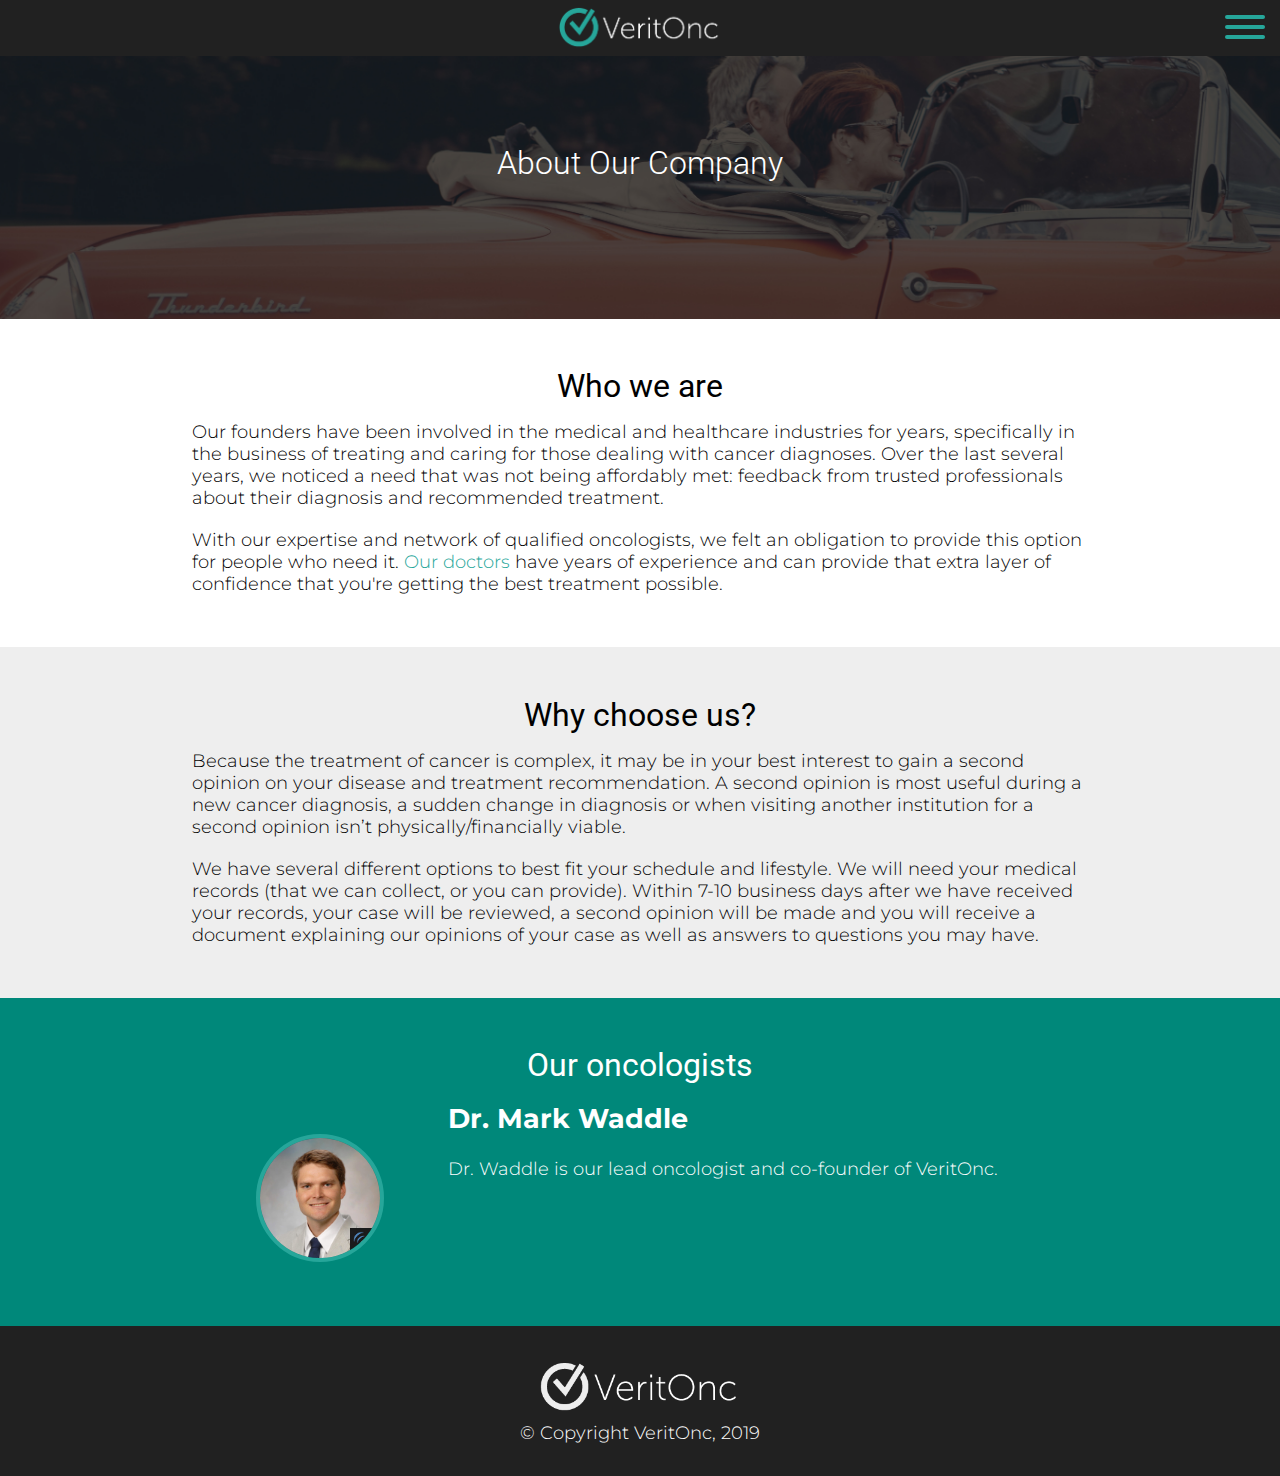
<file: about-us.html>
<!DOCTYPE html>
<head>
    <title>VeritOnc | Home</title>
    <meta name="viewport" content="width=device-width, initial-scale=1">
    <link rel="shortcut icon" href="/favicon.ico" type="image/x-icon">
    <link rel="icon" href="/favicon.ico" type="image/x-icon">
    <link rel="stylesheet" type="text/css" href="content/css/styles.css" />
    <link rel="stylesheet" href="https://use.fontawesome.com/releases/v5.6.3/css/all.css" integrity="sha384-UHRtZLI+pbxtHCWp1t77Bi1L4ZtiqrqD80Kn4Z8NTSRyMA2Fd33n5dQ8lWUE00s/" crossorigin="anonymous">
    <link href="https://fonts.googleapis.com/css?family=Montserrat:300,400,700|Roboto:300,400" rel="stylesheet">
    <script src="https://code.jquery.com/jquery-3.3.1.min.js" integrity="sha256-FgpCb/KJQlLNfOu91ta32o/NMZxltwRo8QtmkMRdAu8=" crossorigin="anonymous"></script>
</head>
<body>
    <div class="section header">
        <a class="logo" href="index.html"><img src="content/img/logo-white.png" /></a>
        <div class="hamburger">
            <div class="hamburger-box">
                <div class="hamburger-inner"></div>
            </div>
        </div>
    </div>
    <div class="dropdown">
        <a class="nav" href="index.html">Home</a>
        <a class="nav" href="how-it-works.html">How It Works</a>
        <a class="nav" href="about-us.html">About Us</a>
        <a class="nav" href="faq.html">Frequently Asked Questions</a>
    </div>
    <div id="about" class="section backimg">
        <div class="container">
            <h1>About Our Company</h1>
        </div>
    </div>
    <div class="section">
        <div class="container">
            <h1>Who we are</h1>
            <p>
                Our founders have been involved in the medical and healthcare industries for years, 
                specifically in the business of treating and caring for those dealing with cancer diagnoses. Over 
                the last several years, we noticed a need that was not being affordably met: feedback from trusted 
                professionals about their diagnosis and recommended treatment.
            </p>
            <p>
                With our expertise and network of qualified oncologists, we felt an obligation to provide 
                this option for people who need it. <a class="prim" href="#doctors">Our doctors</a> have years of experience 
                and can provide that extra layer of confidence that you're getting the best treatment possible.
            </p>
        </div>
    </div>
    <div class="section grey">
        <div class="container">
            <h1>Why choose us?</h1>
            <p>
                Because the treatment of cancer is complex, it may be in your best interest to gain a second opinion on 
                your disease and treatment recommendation.  A second opinion is most useful during a new cancer 
                diagnosis, a sudden change in diagnosis or when visiting another institution for a second opinion 
                isn’t physically/financially viable.  
            </p>
            <p>
                We have several different options to best fit your schedule and lifestyle.  We will need your 
                medical records (that we can collect, or you can provide).  Within 7-10 business days after we have 
                received your records, your case will be reviewed, a second opinion will be made and you will receive 
                a document explaining our opinions of your case as well as answers to questions you may have.                      
            </p>
        </div>
    </div>
    <div id="doctors" class="section primcolor">
        <div class="container">
            <h1>Our oncologists</h1>
            <div class="testimonial">
                <img class="profile" src="content/img/mark-waddle.jpg" />
                <h2>Dr. Mark Waddle</h2>
                <p>
                    Dr. Waddle is our lead oncologist and co-founder of VeritOnc. 
                </p>
            </div>
        </div>
    </div>
    <div class="section footer">
        <div class="container withcolumns">
            <img class="logo" src="content/img/logo-allwhite.png" />
            <div class="column12">
                <div class="row">
                    &copy; Copyright VeritOnc, 2019
                </div>
            </div>
        </div>
    </div>
    <script type="text/javascript">
        $(".hamburger").click(function() {
            $(this).toggleClass("is-active");
            $(".dropdown").toggleClass("is-active");
        });
    </script>
</body>
</file>
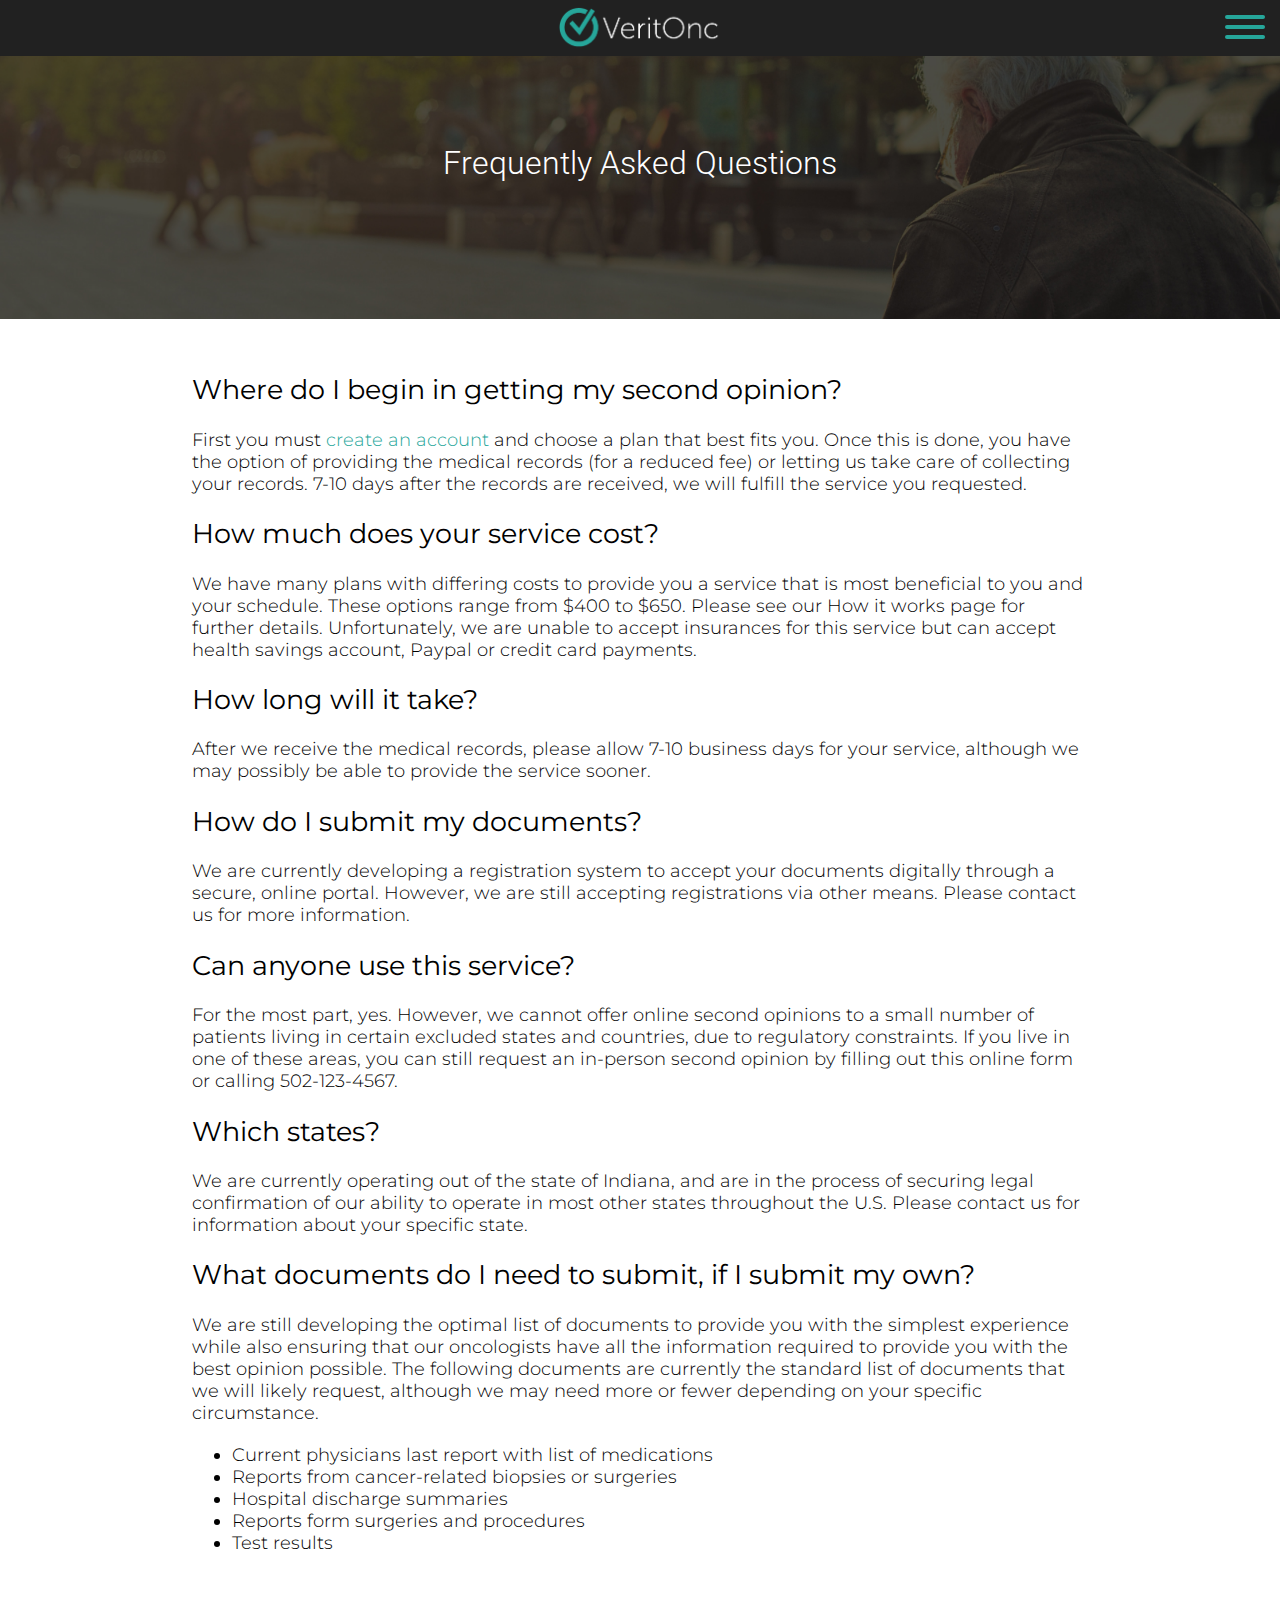
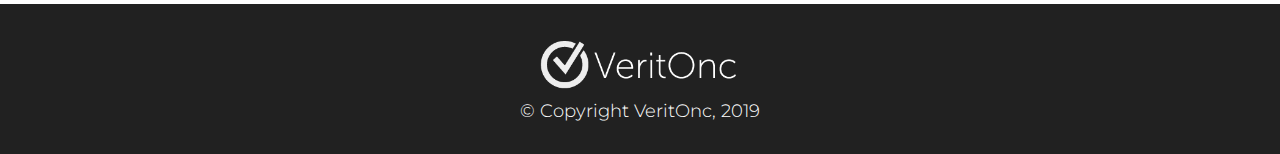
<file: faq.html>
<!DOCTYPE html>
<head>
    <title>VeritOnc | Home</title>
    <meta name="viewport" content="width=device-width, initial-scale=1">
    <link rel="shortcut icon" href="/favicon.ico" type="image/x-icon">
    <link rel="icon" href="/favicon.ico" type="image/x-icon">
    <link rel="stylesheet" type="text/css" href="content/css/styles.css" />
    <link rel="stylesheet" href="https://use.fontawesome.com/releases/v5.6.3/css/all.css" integrity="sha384-UHRtZLI+pbxtHCWp1t77Bi1L4ZtiqrqD80Kn4Z8NTSRyMA2Fd33n5dQ8lWUE00s/" crossorigin="anonymous">
    <link href="https://fonts.googleapis.com/css?family=Montserrat:300,400,700|Roboto:300,400" rel="stylesheet">
    <script src="https://code.jquery.com/jquery-3.3.1.min.js" integrity="sha256-FgpCb/KJQlLNfOu91ta32o/NMZxltwRo8QtmkMRdAu8=" crossorigin="anonymous"></script>
</head>
<body>
    <div class="section header">
        <a class="logo" href="index.html"><img src="content/img/logo-white.png" /></a>
        <div class="hamburger">
            <div class="hamburger-box">
                <div class="hamburger-inner"></div>
            </div>
        </div>
    </div>
    <div class="dropdown">
        <a class="nav" href="index.html">Home</a>
        <a class="nav" href="how-it-works.html">How It Works</a>
        <a class="nav" href="about-us.html">About Us</a>
        <a class="nav" href="faq.html">Frequently Asked Questions</a>
    </div>
    <div id="faq" class="section backimg">
        <div class="container">
            <h1>Frequently Asked Questions</h1>
        </div>
    </div>
    <div class="section faq">
        <div class="container">
            <h2>Where do I begin in getting my second opinion?</h2>
            <p>
                First you must <a class="prim" href="https://secure.veritonc.com">create an account</a> and choose a plan that best 
                fits you.  Once this is done, you have the option of providing the medical records (for a reduced 
                fee) or letting us take care of collecting your records.  7-10 days after the records are received, we 
                will fulfill the service you requested. 
            </p>

            <h2>How much does your service cost?</h2>
            <p>
                We have many plans with differing costs to provide you a service that is most beneficial to you 
                and your schedule.  These options range from $400 to $650.  Please see our How it works page for 
                further details.  Unfortunately, we are unable to accept insurances for this service but can 
                accept health savings account, Paypal or credit card payments.  
            </p>

            <h2>How long will it take?</h2>
            <p>
                After we receive the medical records, please allow 7-10 business days for your service, although 
                we may possibly be able to provide the service sooner.
            </p>

            <h2>How do I submit my documents?</h2>
            <p>
                We are currently developing a registration system to accept your documents digitally through a 
                secure, online portal. However, we are still accepting registrations via other means. Please 
                <a href="index.html#contact">contact us</a> for more information.
            </p>

            <h2>Can anyone use this service?</h2>
            <p>
                For the most part, yes. However, we cannot offer online second opinions to a small number of patients 
                living in certain excluded states and countries, due to regulatory constraints. If you live in one of 
                these areas, you can still request an in-person second opinion by <a href="index.html#contact">filling 
                out this online form</a> or calling 502-123-4567.
            </p>

            <h2>Which states?</h2>
            <p>
                We are currently operating out of the state of Indiana, and are in the process of securing legal 
                confirmation of our ability to operate in most other states throughout the U.S. Please 
                <a href="index.html#contact">contact us</a> for information about your specific state.
            </p>

            <h2>What documents do I need to submit, if I submit my own?</h2>
            <p>
                We are still developing the optimal list of documents to provide you with the simplest experience 
                while also ensuring that our oncologists have all the information required to provide you with the 
                best opinion possible. The following documents are currently the standard list of documents that 
                we will likely request, although we may need more or fewer depending on your specific circumstance.
                <br />
            </p>
            <ul>
                <li>Current physicians last report with list of medications</li>
                <li>Reports from cancer-related biopsies or surgeries</li>
                <li>Hospital discharge summaries</li>
                <li>Reports form surgeries and procedures</li>
                <li>Test results</li>
            </ul>
        </div>
    </div>
    <div class="section footer">
        <div class="container withcolumns">
            <img class="logo" src="content/img/logo-allwhite.png" />
            <div class="column12">
                <div class="row">
                    &copy; Copyright VeritOnc, 2019
                </div>
            </div>
        </div>
    </div>
    <script type="text/javascript">
        $(".hamburger").click(function() {
            $(this).toggleClass("is-active");
            $(".dropdown").toggleClass("is-active");
        });
    </script>
</body>
</file>
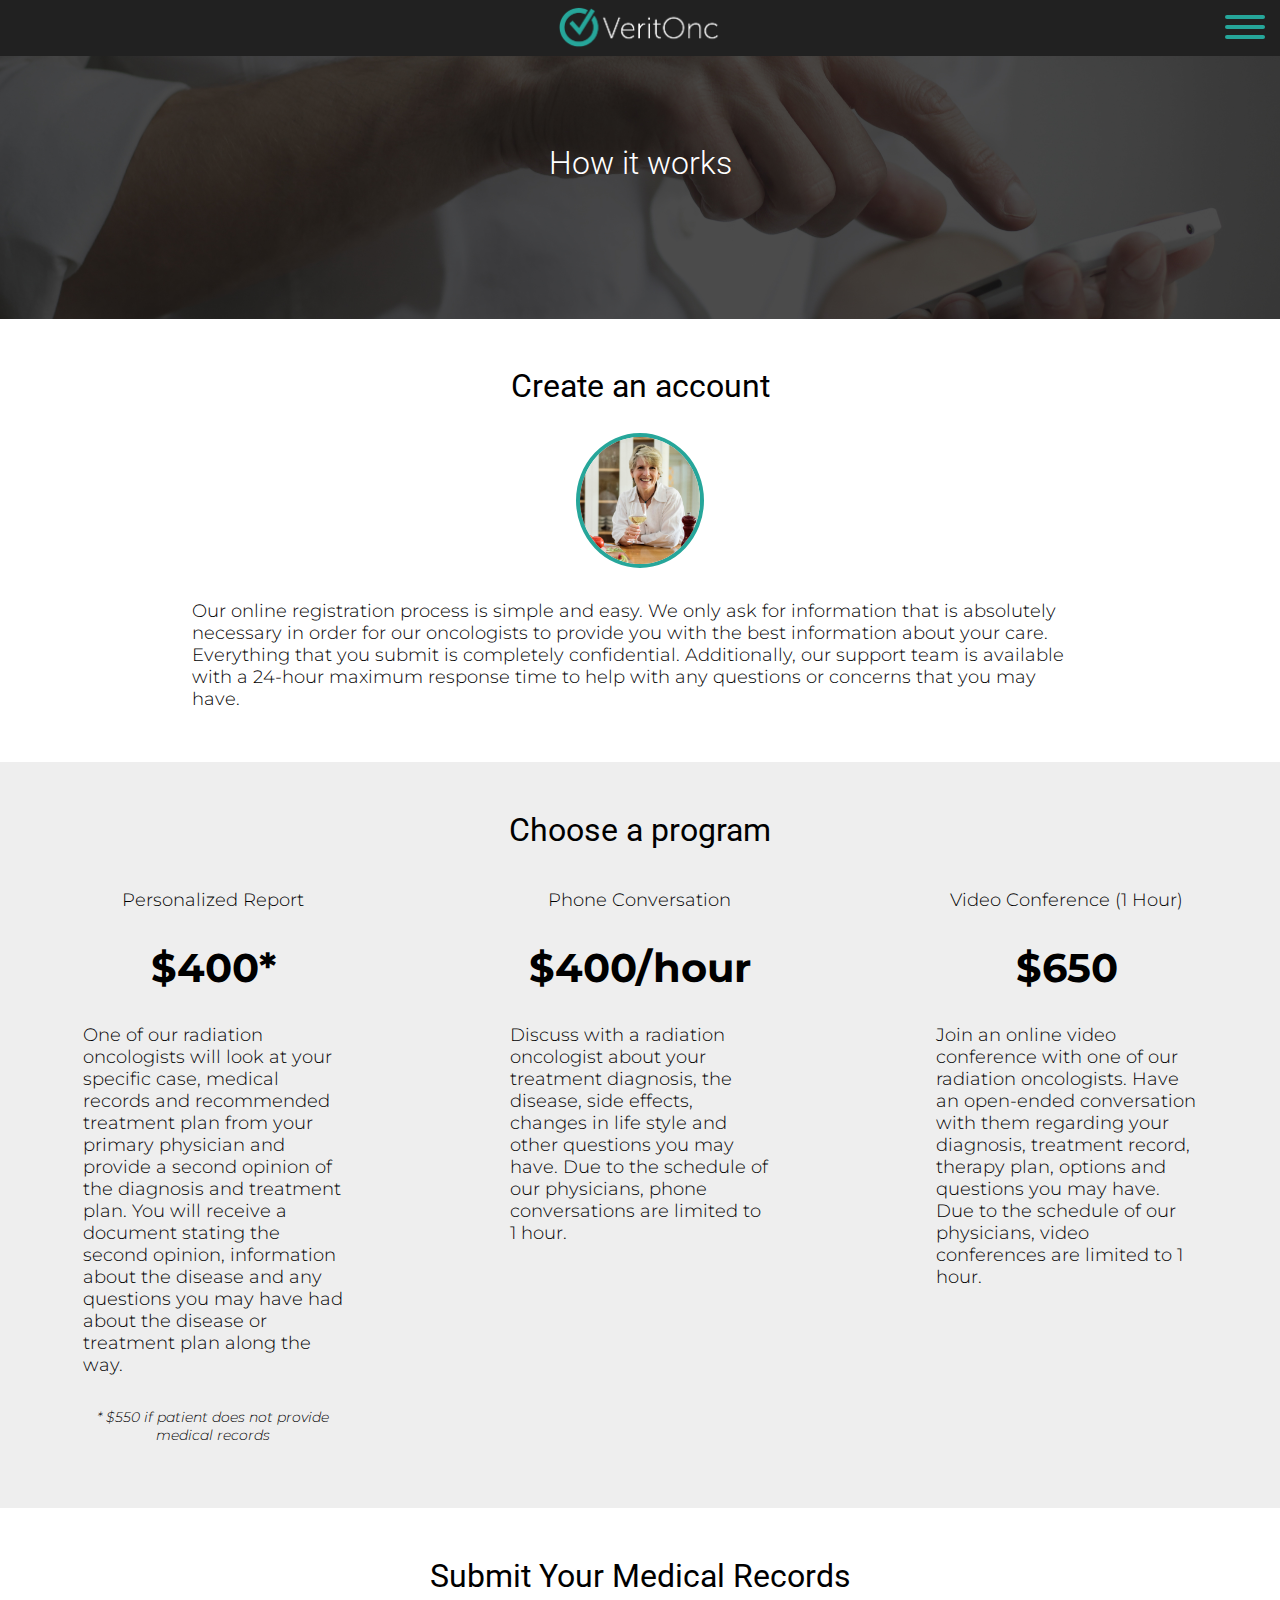
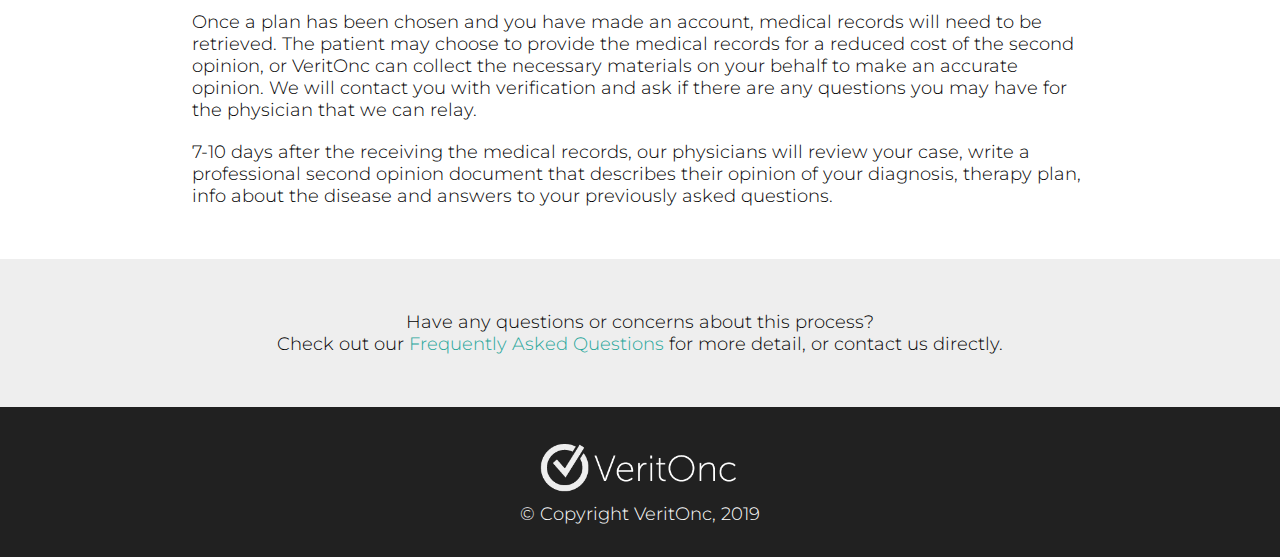
<file: how-it-works.html>
<!DOCTYPE html>
<head>
    <title>VeritOnc | Home</title>
    <meta name="viewport" content="width=device-width, initial-scale=1">
    <link rel="shortcut icon" href="/favicon.ico" type="image/x-icon">
    <link rel="icon" href="/favicon.ico" type="image/x-icon">
    <link rel="stylesheet" type="text/css" href="content/css/styles.css" />
    <link rel="stylesheet" href="https://use.fontawesome.com/releases/v5.6.3/css/all.css" integrity="sha384-UHRtZLI+pbxtHCWp1t77Bi1L4ZtiqrqD80Kn4Z8NTSRyMA2Fd33n5dQ8lWUE00s/" crossorigin="anonymous">
    <link href="https://fonts.googleapis.com/css?family=Montserrat:300,700|Roboto:300,400" rel="stylesheet">
    <script src="https://code.jquery.com/jquery-3.3.1.min.js" integrity="sha256-FgpCb/KJQlLNfOu91ta32o/NMZxltwRo8QtmkMRdAu8=" crossorigin="anonymous"></script>
</head>
<body>
    <div class="section header">
        <img class="logo" src="content/img/logo-white.png" />
        <div class="hamburger">
            <div class="hamburger-box">
                <div class="hamburger-inner"></div>
            </div>
        </div>
    </div>
    <div class="dropdown">
        <a class="nav" href="index.html">Home</a>
        <a class="nav" href="how-it-works.html">How It Works</a>
        <a class="nav" href="about-us.html">About Us</a>
        <a class="nav" href="faq.html">Frequently Asked Questions</a>
    </div>
    <div id="howitworks" class="section backimg">
        <div class="container">
            <h1>How it works</h1>
        </div>
    </div>
    <div class="section">
        <div class="container">
            <h1>Create an account</h1>
            <img class="profile" src="content/img/profile-picture.jpg" />
            <p>
                Our online registration process is simple and easy. We only ask for information that 
                is absolutely necessary in order for our oncologists to provide you with the best information about
                your care. Everything that you submit is completely confidential. Additionally, our
                support team is available with a 24-hour maximum response time to help with any questions or concerns
                that you may have.
            </p>
        </div>
    </div>
    <div class="section grey programs">
        <div class="container withcolumns">
            <h1>Choose a program</h1>
            <div class="column4">
                <i class="fas fa-3x fa-user-md"></i>
                <span>Personalized Report</span>
                <span class="price">$400*</span>
                <p>
                    One of our radiation oncologists will look at your specific case, medical records and recommended 
                    treatment plan from your primary physician and provide a second opinion of the diagnosis and 
                    treatment plan.  You will receive a document stating the second opinion, information about the 
                    disease and any questions you may have had about the disease or treatment plan along the way.
                </p>
                <span class="disclaimer">* $550 if patient does not provide medical records</span>
            </div>
            <div class="column4">
                <i class="fas fa-3x fa-phone"></i>
                <span>Phone Conversation</span>
                <span class="price">$400/hour</span>
                <p>
                    Discuss with a radiation oncologist about your treatment diagnosis, the disease, side effects, 
                    changes in life style and other questions you may have.  Due to the schedule of our physicians, 
                    phone conversations are limited to 1 hour.
                </p>
            </div>
            <div class="column4">
                <i class="fas fa-3x fa-video"></i>
                <span>Video Conference (1 Hour)</span>
                <span class="price">$650</span>
                <p>
                    Join an online video conference with one of our radiation oncologists.  Have an open-ended 
                    conversation with them regarding your diagnosis, treatment record, therapy plan, options and 
                    questions you may have.  Due to the schedule of our physicians, video conferences are limited 
                    to 1 hour.
                </p>
            </div>
        </div>
    </div>
    <div class="section">
        <div class="container">
            <h1>Submit Your Medical Records</h1>
            <p>
                Once a plan has been chosen and you have made an account, medical records will need to be retrieved. 
                The patient may choose to provide the medical records for a reduced cost of the second opinion, 
                or VeritOnc can collect the necessary materials on your behalf to make an accurate opinion.  We will 
                contact you with verification and ask if there are any questions you may have for the physician that 
                we can relay. 
            </p>
            <p>
                7-10 days after the receiving the medical records, our physicians will review your case, write a 
                professional second opinion document that describes their opinion of your diagnosis, therapy plan, 
                info about the disease and answers to your previously asked questions.                    
            </p>
        </div>
    </div>
    <div class="section grey questions">
        <div class="container">
            <p>
                Have any questions or concerns about this process? 
                <br />
                Check out our <a class="prim" href="faq.html">Frequently Asked Questions</a> for more detail, or 
                contact us directly.
            </p>
        </div>
    </div>
    <div class="section footer">
        <div class="container withcolumns">
            <img class="logo" src="content/img/logo-allwhite.png" />
            <div class="column12">
                <div class="row">
                    &copy; Copyright VeritOnc, 2019
                </div>
            </div>
        </div>
    </div>
    <script type="text/javascript">
        $(".hamburger").click(function() {
            $(this).toggleClass("is-active");
            $(".dropdown").toggleClass("is-active");
        });
    </script>
</body>
</file>
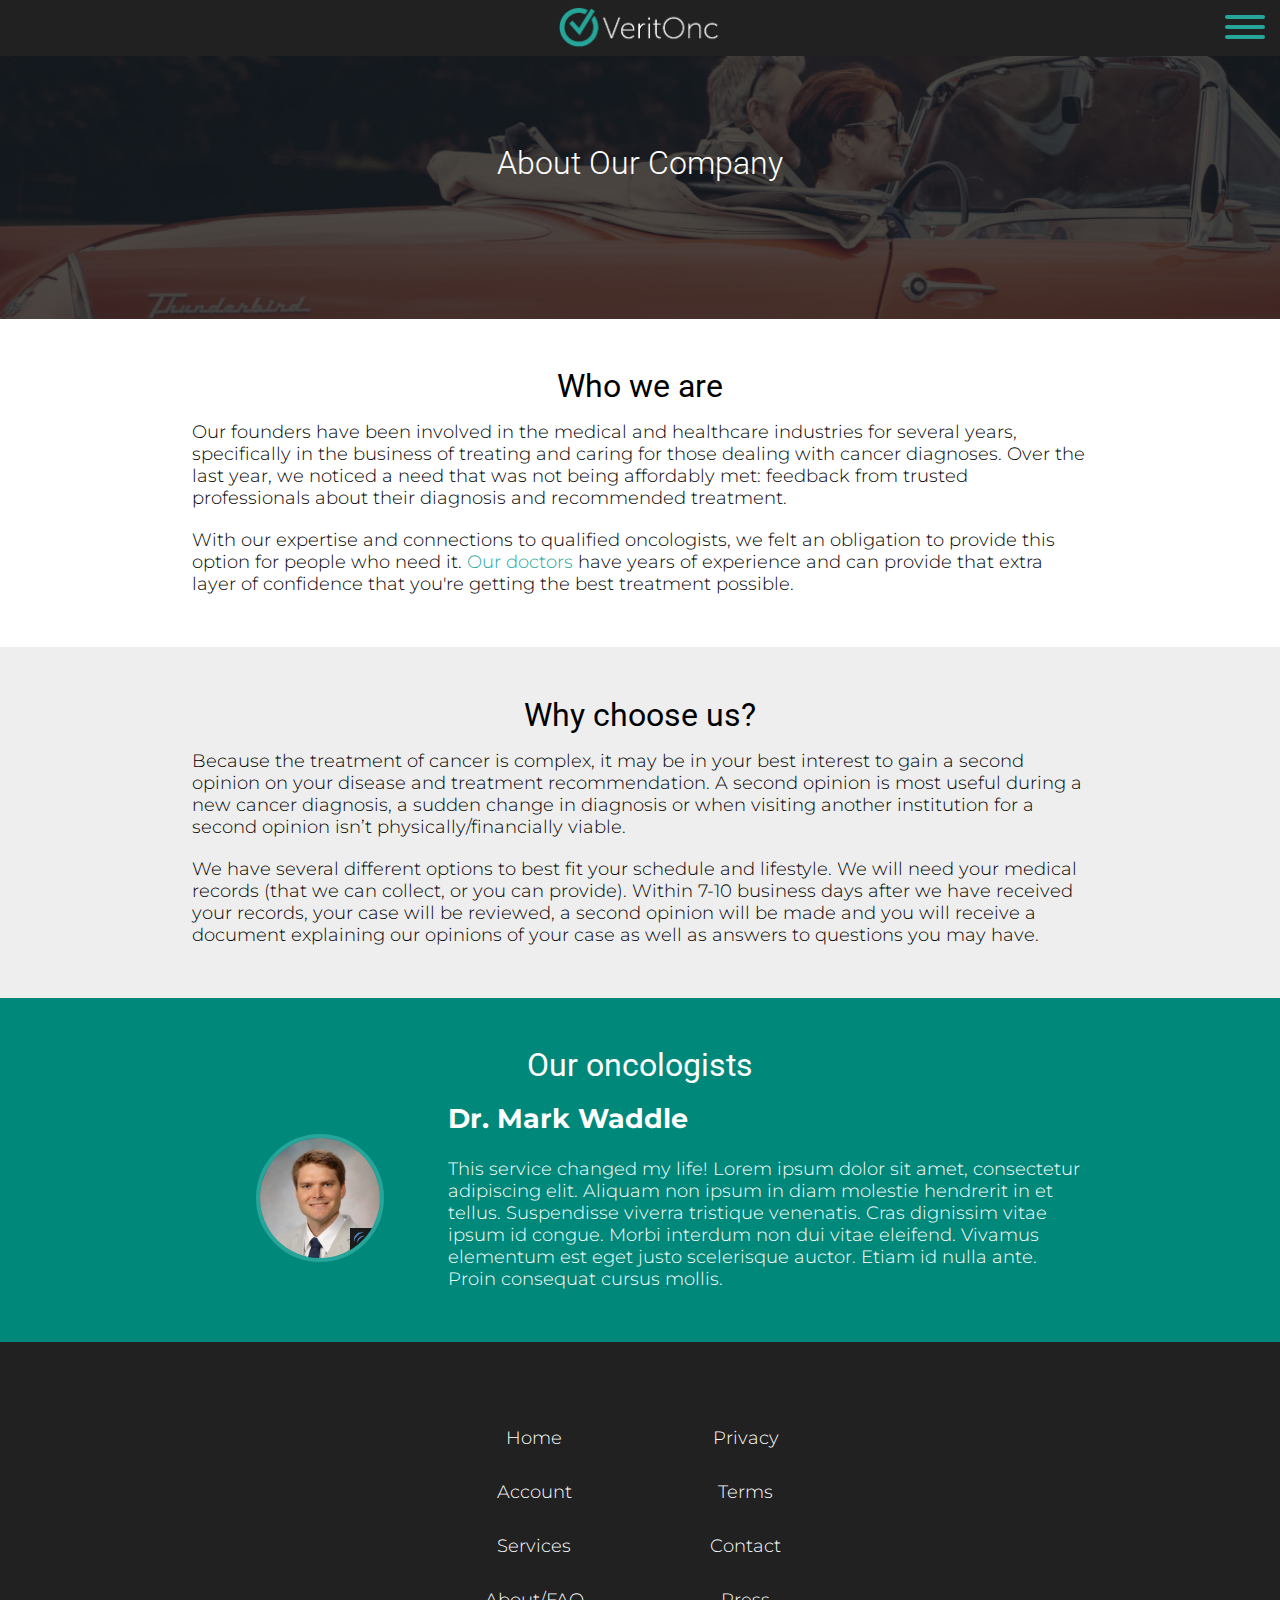
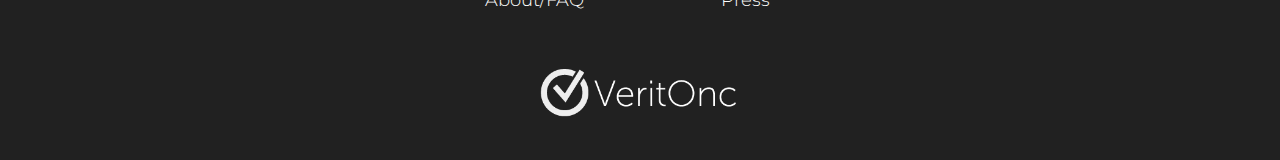
<file: upcoming/about-us.html>
<!DOCTYPE html>
<head>
    <title>VeritOnc | Home</title>
    <meta name="viewport" content="width=device-width, initial-scale=1">
    <link rel="shortcut icon" href="/favicon.ico" type="image/x-icon">
    <link rel="icon" href="/favicon.ico" type="image/x-icon">
    <link rel="stylesheet" type="text/css" href="../content/css/styles.css" />
    <link rel="stylesheet" href="https://use.fontawesome.com/releases/v5.6.3/css/all.css" integrity="sha384-UHRtZLI+pbxtHCWp1t77Bi1L4ZtiqrqD80Kn4Z8NTSRyMA2Fd33n5dQ8lWUE00s/" crossorigin="anonymous">
    <link href="https://fonts.googleapis.com/css?family=Montserrat:300,400,700|Roboto:300,400" rel="stylesheet">
    <script src="https://code.jquery.com/jquery-3.3.1.min.js" integrity="sha256-FgpCb/KJQlLNfOu91ta32o/NMZxltwRo8QtmkMRdAu8=" crossorigin="anonymous"></script>
</head>
<body>
    <div class="section header">
        <a class="logo" href="index.html"><img src="../content/img/logo-white.png" /></a>
        <div class="hamburger">
            <div class="hamburger-box">
                <div class="hamburger-inner"></div>
            </div>
        </div>
    </div>
    <div class="dropdown">
        <a class="nav" href="index.html">Home</a>
        <a class="nav" href="how-it-works.html">How It Works</a>
        <a class="nav" href="about-us.html">About Us</a>
        <a class="nav" href="faq.html">Frequently Asked Questions</a>
    </div>
    <div id="about" class="section backimg">
        <div class="container">
            <h1>About Our Company</h1>
        </div>
    </div>
    <div class="section">
        <div class="container">
            <h1>Who we are</h1>
            <p>
                Our founders have been involved in the medical and healthcare industries for several years, 
                specifically in the business of treating and caring for those dealing with cancer diagnoses. Over 
                the last year, we noticed a need that was not being affordably met: feedback from trusted 
                professionals about their diagnosis and recommended treatment.
            </p>
            <p>
                With our expertise and connections to qualified oncologists, we felt an obligation to provide 
                this option for people who need it. <a class="prim" href="#doctors">Our doctors</a> have years of experience 
                and can provide that extra layer of confidence that you're getting the best treatment possible.
            </p>
        </div>
    </div>
    <div class="section grey">
        <div class="container">
            <h1>Why choose us?</h1>
            <p>
                Because the treatment of cancer is complex, it may be in your best interest to gain a second opinion on 
                your disease and treatment recommendation.  A second opinion is most useful during a new cancer 
                diagnosis, a sudden change in diagnosis or when visiting another institution for a second opinion 
                isn’t physically/financially viable.  
            </p>
            <p>
                We have several different options to best fit your schedule and lifestyle.  We will need your 
                medical records (that we can collect, or you can provide).  Within 7-10 business days after we have 
                received your records, your case will be reviewed, a second opinion will be made and you will receive 
                a document explaining our opinions of your case as well as answers to questions you may have.                      
            </p>
        </div>
    </div>
    <div id="doctors" class="section primcolor">
        <div class="container">
            <h1>Our oncologists</h1>
            <div class="testimonial">
                <img class="profile" src="../content/img/mark-waddle.jpg" />
                <h2>Dr. Mark Waddle</h2>
                <p>
                    This service changed my life! Lorem ipsum dolor sit amet, consectetur adipiscing elit. Aliquam 
                    non ipsum in diam molestie hendrerit in et tellus. Suspendisse viverra tristique venenatis. 
                    Cras dignissim vitae ipsum id congue. Morbi interdum non dui vitae eleifend. Vivamus elementum 
                    est eget justo scelerisque auctor. Etiam id nulla ante. Proin consequat cursus mollis.
                </p>
            </div>
        </div>
    </div>
    <div class="section footer">
        <div class="container withcolumns">
            <div class="column6">
                <div class="row">
                    <a href="#">Home</a>
                </div>
                <div class="row">
                    <a href="#">Account</a>
                </div>
                <div class="row">
                    <a href="#">Services</a>
                </div>
                <div class="row">
                    <a href="#">About/FAQ</a>
                </div>
            </div>
            <div class="column6">
                <div class="row">
                    <a href="#">Privacy</a>
                </div>
                <div class="row">
                    <a href="#">Terms</a>
                </div>
                <div class="row">
                    <a href="#">Contact</a>
                </div>
                <div class="row">
                    <a href="#">Press</a>
                </div>
            </div>
            <img class="logo" src="../content/img/logo-allwhite.png" />
        </div>
    </div>
    <script type="text/javascript">
        $(".hamburger").click(function() {
            $(this).toggleClass("is-active");
            $(".dropdown").toggleClass("is-active");
        });
    </script>
</body>
</file>
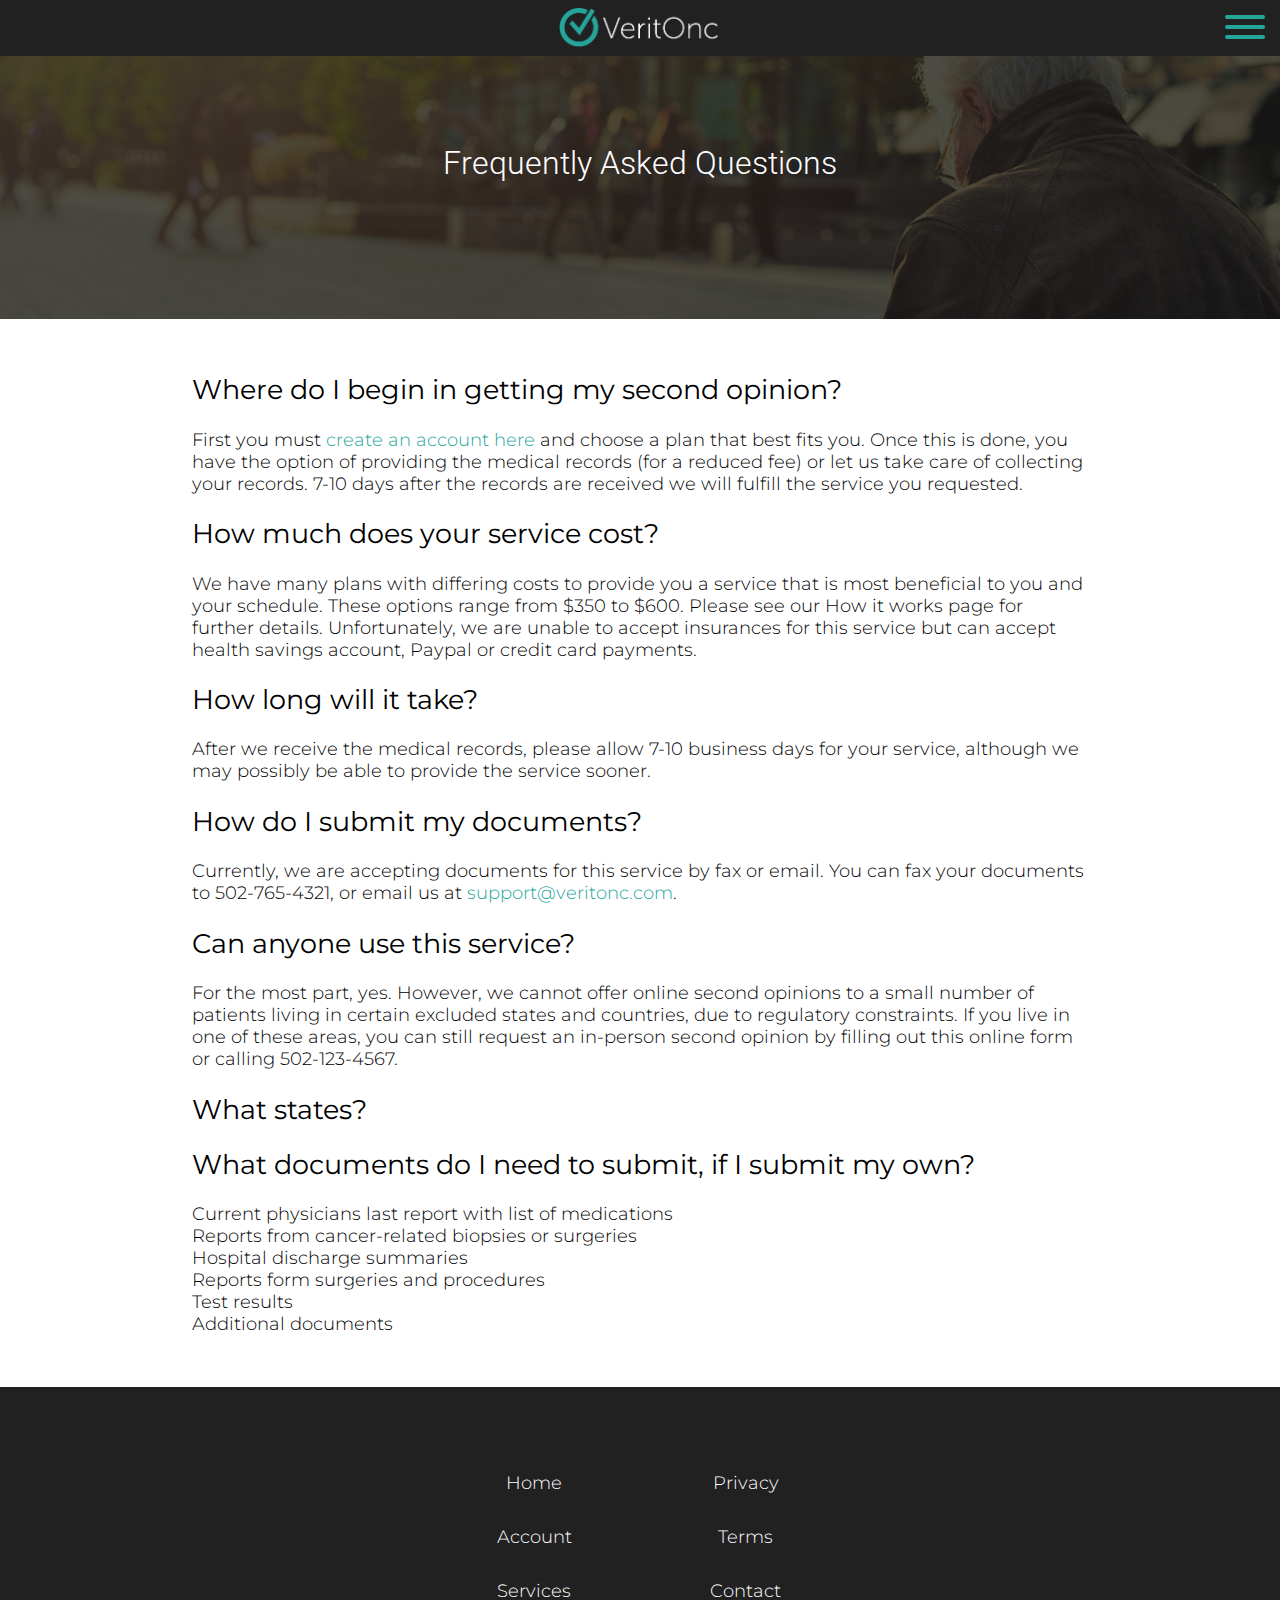
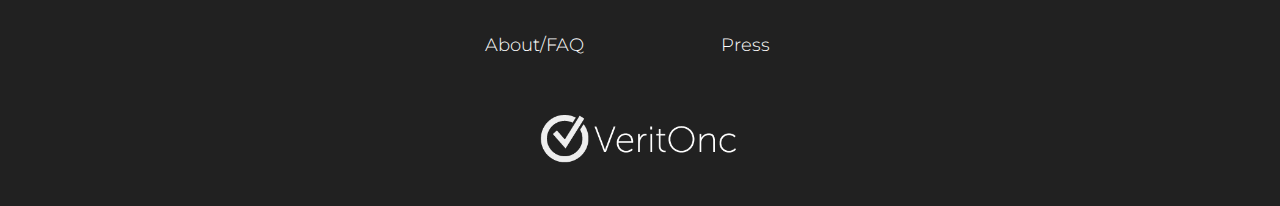
<file: upcoming/faq.html>
<!DOCTYPE html>
<head>
    <title>VeritOnc | Home</title>
    <meta name="viewport" content="width=device-width, initial-scale=1">
    <link rel="shortcut icon" href="/favicon.ico" type="image/x-icon">
    <link rel="icon" href="/favicon.ico" type="image/x-icon">
    <link rel="stylesheet" type="text/css" href="../content/css/styles.css" />
    <link rel="stylesheet" href="https://use.fontawesome.com/releases/v5.6.3/css/all.css" integrity="sha384-UHRtZLI+pbxtHCWp1t77Bi1L4ZtiqrqD80Kn4Z8NTSRyMA2Fd33n5dQ8lWUE00s/" crossorigin="anonymous">
    <link href="https://fonts.googleapis.com/css?family=Montserrat:300,400,700|Roboto:300,400" rel="stylesheet">
    <script src="https://code.jquery.com/jquery-3.3.1.min.js" integrity="sha256-FgpCb/KJQlLNfOu91ta32o/NMZxltwRo8QtmkMRdAu8=" crossorigin="anonymous"></script>
</head>
<body>
    <div class="section header">
        <a class="logo" href="index.html"><img src="../content/img/logo-white.png" /></a>
        <div class="hamburger">
            <div class="hamburger-box">
                <div class="hamburger-inner"></div>
            </div>
        </div>
    </div>
    <div class="dropdown">
        <a class="nav" href="index.html">Home</a>
        <a class="nav" href="how-it-works.html">How It Works</a>
        <a class="nav" href="about-us.html">About Us</a>
        <a class="nav" href="faq.html">Frequently Asked Questions</a>
    </div>
    <div id="faq" class="section backimg">
        <div class="container">
            <h1>Frequently Asked Questions</h1>
        </div>
    </div>
    <div class="section faq">
        <div class="container">
            <h2>Where do I begin in getting my second opinion?</h2>
            <p>
                First you must <a class="prim" href="#">create an account here</a> and choose a plan that best 
                fits you.  Once this is done, you have the option of providing the medical records (for a reduced 
                fee) or let us take care of collecting your records.  7-10 days after the records are received we 
                will fulfill the service you requested. 
            </p>

            <h2>How much does your service cost?</h2>
            <p>
                We have many plans with differing costs to provide you a service that is most beneficial to you 
                and your schedule.  These options range from $350 to $600.  Please see our How it works page for 
                further details.  Unfortunately, we are unable to accept insurances for this service but can 
                accept health savings account, Paypal or credit card payments.  
            </p>

            <h2>How long will it take?</h2>
            <p>
                After we receive the medical records, please allow 7-10 business days for your service, although 
                we may possibly be able to provide the service sooner.
            </p>

            <h2>How do I submit my documents?</h2>
            <p>
                Currently, we are accepting documents for this service by fax or email. You can fax your documents 
                to 502-765-4321, or email us at <a class="prim" href="mailto:support@veritonc.com">support@veritonc.com</a>.
            </p>

            <h2>Can anyone use this service?</h2>
            <p>
                For the most part, yes. However, we cannot offer online second opinions to a small number of patients 
                living in certain excluded states and countries, due to regulatory constraints. If you live in one of 
                these areas, you can still request an in-person second opinion by <a href="#">filling out this online 
                form</a> or calling 502-123-4567.
            </p>

            <h2>What states?</h2>
            <p>
                
            </p>

            <h2>What documents do I need to submit, if I submit my own?</h2>
            <p>
                Current physicians last report with list of medications<br />
                Reports from cancer-related biopsies or surgeries<br />
                Hospital discharge summaries<br />
                Reports form surgeries and procedures<br />
                Test results<br />
                Additional documents
            </p>
        </div>
    </div>
    <div class="section footer">
        <div class="container withcolumns">
            <div class="column6">
                <div class="row">
                    <a href="#">Home</a>
                </div>
                <div class="row">
                    <a href="#">Account</a>
                </div>
                <div class="row">
                    <a href="#">Services</a>
                </div>
                <div class="row">
                    <a href="#">About/FAQ</a>
                </div>
            </div>
            <div class="column6">
                <div class="row">
                    <a href="#">Privacy</a>
                </div>
                <div class="row">
                    <a href="#">Terms</a>
                </div>
                <div class="row">
                    <a href="#">Contact</a>
                </div>
                <div class="row">
                    <a href="#">Press</a>
                </div>
            </div>
            <img class="logo" src="../content/img/logo-allwhite.png" />
        </div>
    </div>
    <script type="text/javascript">
        $(".hamburger").click(function() {
            $(this).toggleClass("is-active");
            $(".dropdown").toggleClass("is-active");
        });
    </script>
</body>
</file>
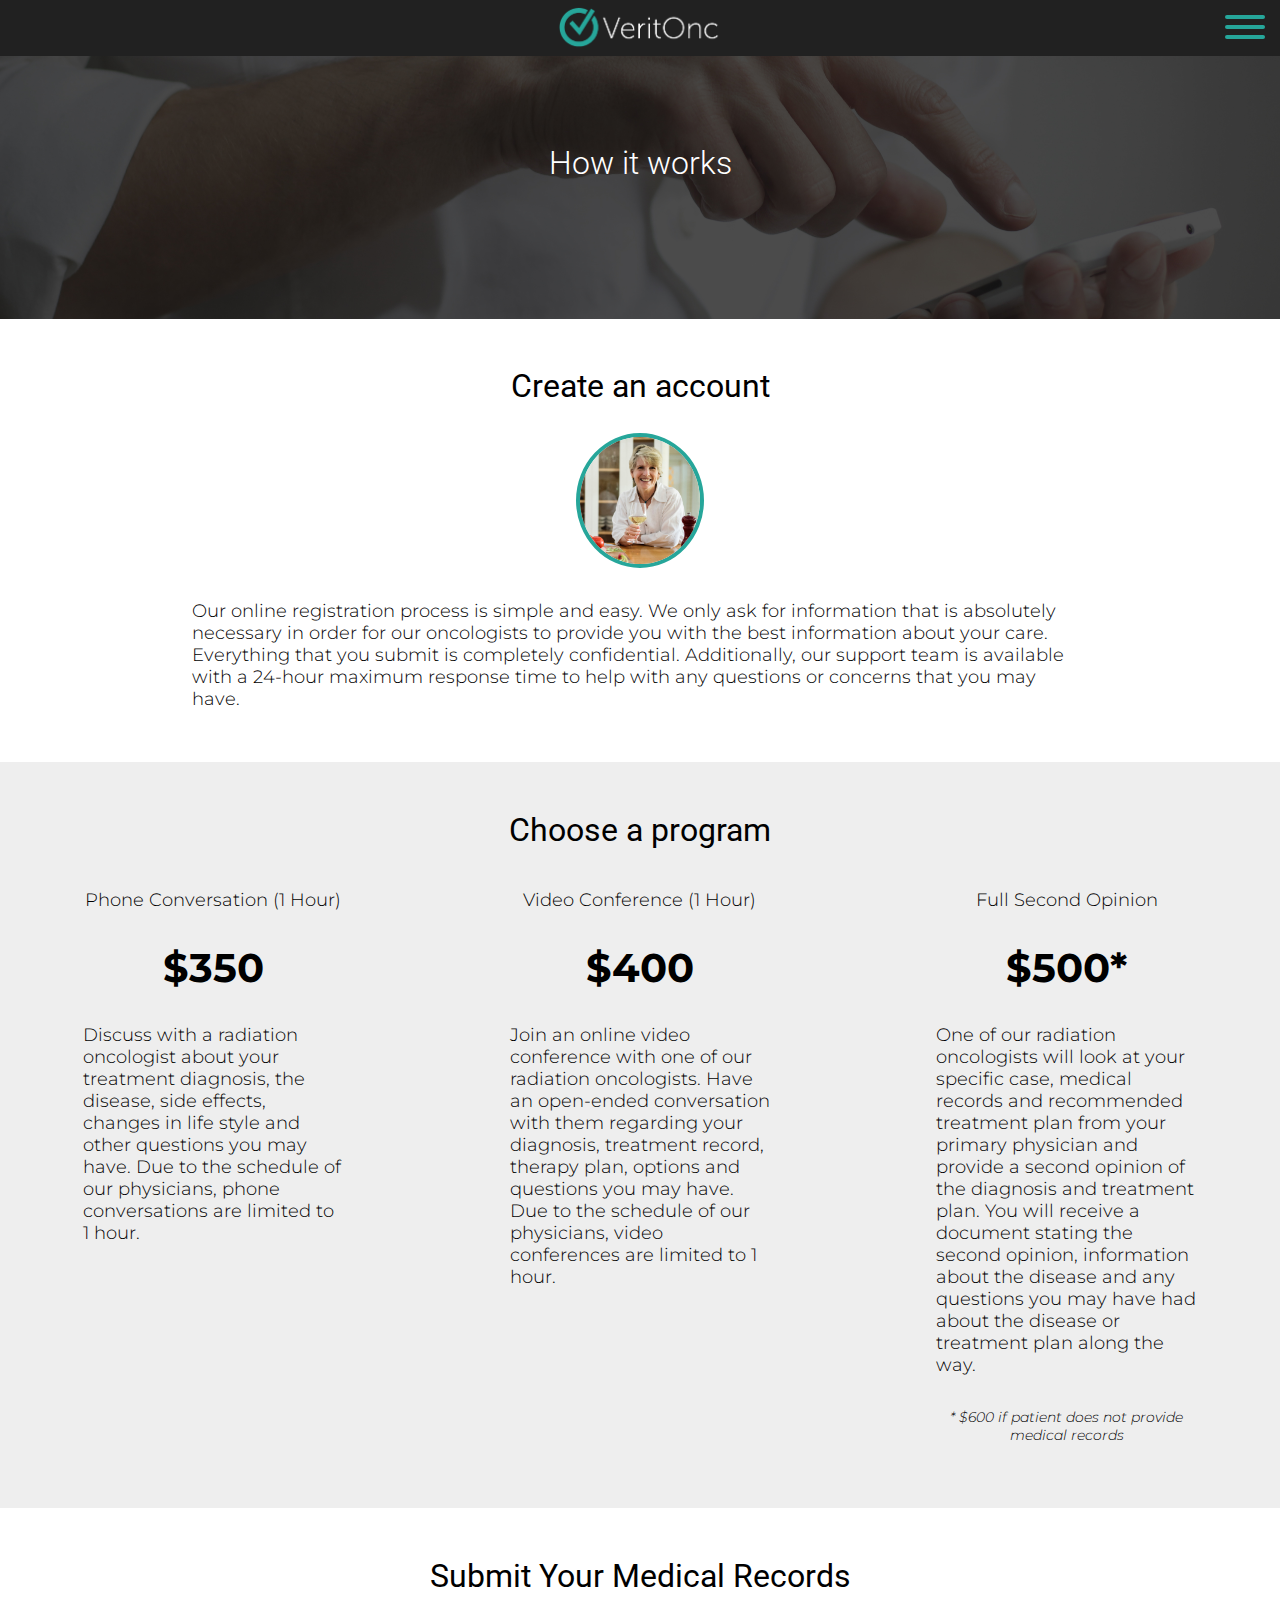
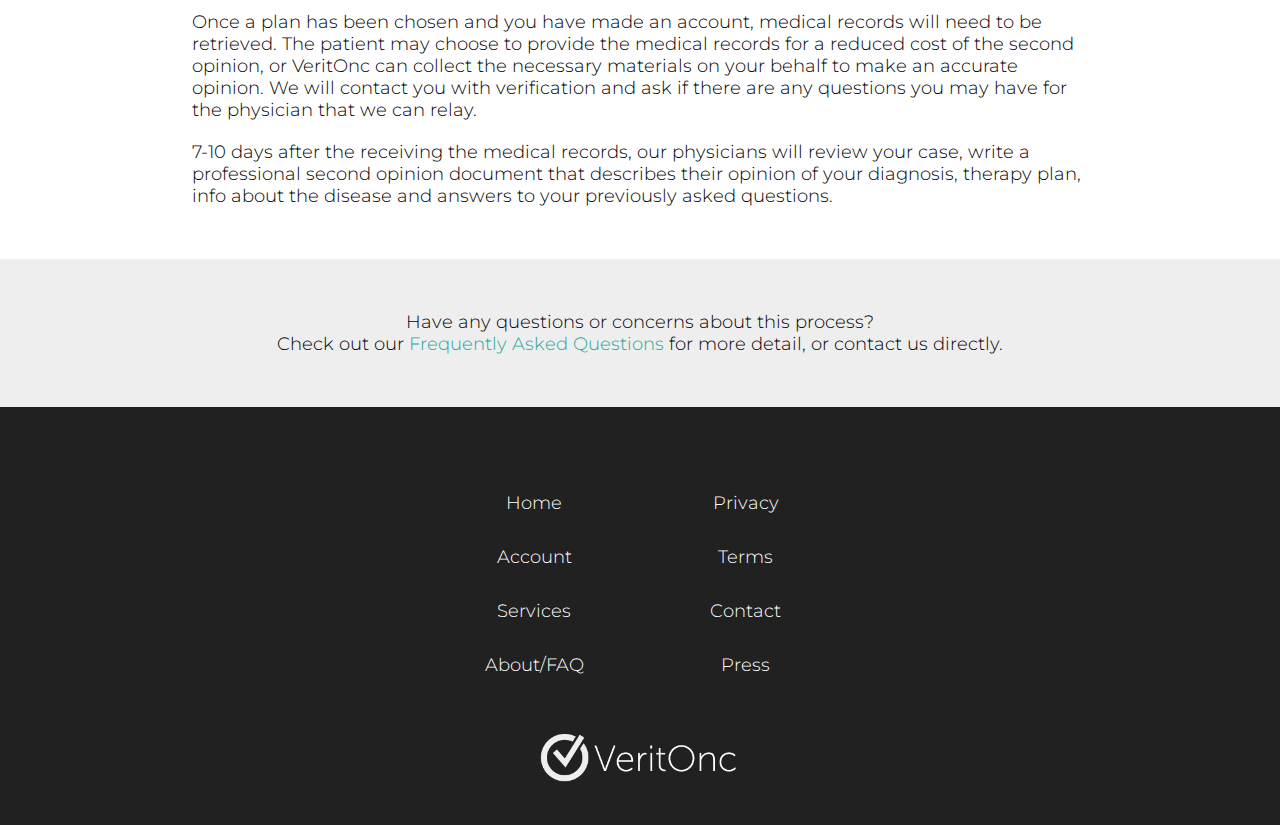
<file: upcoming/how-it-works.html>
<!DOCTYPE html>
<head>
    <title>VeritOnc | Home</title>
    <meta name="viewport" content="width=device-width, initial-scale=1">
    <link rel="shortcut icon" href="/favicon.ico" type="image/x-icon">
    <link rel="icon" href="/favicon.ico" type="image/x-icon">
    <link rel="stylesheet" type="text/css" href="../content/css/styles.css" />
    <link rel="stylesheet" href="https://use.fontawesome.com/releases/v5.6.3/css/all.css" integrity="sha384-UHRtZLI+pbxtHCWp1t77Bi1L4ZtiqrqD80Kn4Z8NTSRyMA2Fd33n5dQ8lWUE00s/" crossorigin="anonymous">
    <link href="https://fonts.googleapis.com/css?family=Montserrat:300,700|Roboto:300,400" rel="stylesheet">
    <script src="https://code.jquery.com/jquery-3.3.1.min.js" integrity="sha256-FgpCb/KJQlLNfOu91ta32o/NMZxltwRo8QtmkMRdAu8=" crossorigin="anonymous"></script>
</head>
<body>
    <div class="section header">
        <img class="logo" src="../content/img/logo-white.png" />
        <div class="hamburger">
            <div class="hamburger-box">
                <div class="hamburger-inner"></div>
            </div>
        </div>
    </div>
    <div class="dropdown">
        <a class="nav" href="index.html">Home</a>
        <a class="nav" href="how-it-works.html">How It Works</a>
        <a class="nav" href="about-us.html">About Us</a>
        <a class="nav" href="faq.html">Frequently Asked Questions</a>
    </div>
    <div id="howitworks" class="section backimg">
        <div class="container">
            <h1>How it works</h1>
        </div>
    </div>
    <div class="section">
        <div class="container">
            <h1>Create an account</h1>
            <img class="profile" src="../content/img/profile-picture.jpg" />
            <p>
                Our online registration process is simple and easy. We only ask for information that 
                is absolutely necessary in order for our oncologists to provide you with the best information about
                your care. Everything that you submit is completely confidential. Additionally, our
                support team is available with a 24-hour maximum response time to help with any questions or concerns
                that you may have.
            </p>
        </div>
    </div>
    <div class="section grey programs">
        <div class="container withcolumns">
            <h1>Choose a program</h1>
            <div class="column4">
                <i class="fas fa-3x fa-phone"></i>
                <span>Phone Conversation (1 Hour)</span>
                <span class="price">$350</span>
                <p>
                    Discuss with a radiation oncologist about your treatment diagnosis, the disease, side effects, 
                    changes in life style and other questions you may have.  Due to the schedule of our physicians, 
                    phone conversations are limited to 1 hour.
                </p>
            </div>
            <div class="column4">
                <i class="fas fa-3x fa-video"></i>
                <span>Video Conference (1 Hour)</span>
                <span class="price">$400</span>
                <p>
                    Join an online video conference with one of our radiation oncologists.  Have an open-ended 
                    conversation with them regarding your diagnosis, treatment record, therapy plan, options and 
                    questions you may have.  Due to the schedule of our physicians, video conferences are limited 
                    to 1 hour.
                </p>
            </div>
            <div class="column4">
                <i class="fas fa-3x fa-user-md"></i>
                <span>Full Second Opinion</span>
                <span class="price">$500*</span>
                <p>
                    One of our radiation oncologists will look at your specific case, medical records and recommended 
                    treatment plan from your primary physician and provide a second opinion of the diagnosis and 
                    treatment plan.  You will receive a document stating the second opinion, information about the 
                    disease and any questions you may have had about the disease or treatment plan along the way.
                </p>
                <span class="disclaimer">* $600 if patient does not provide medical records</span>
            </div>
        </div>
    </div>
    <div class="section">
        <div class="container">
            <h1>Submit Your Medical Records</h1>
            <p>
                Once a plan has been chosen and you have made an account, medical records will need to be retrieved. 
                The patient may choose to provide the medical records for a reduced cost of the second opinion, 
                or VeritOnc can collect the necessary materials on your behalf to make an accurate opinion.  We will 
                contact you with verification and ask if there are any questions you may have for the physician that 
                we can relay. 
            </p>
            <p>
                7-10 days after the receiving the medical records, our physicians will review your case, write a 
                professional second opinion document that describes their opinion of your diagnosis, therapy plan, 
                info about the disease and answers to your previously asked questions.                    
            </p>
        </div>
    </div>
    <div class="section grey questions">
        <div class="container">
            <p>
                Have any questions or concerns about this process? 
                <br />
                Check out our <a class="prim" href="faq.html">Frequently Asked Questions</a> for more detail, or 
                contact us directly.
            </p>
        </div>
    </div>
    <div class="section footer">
        <div class="container withcolumns">
            <div class="column6">
                <div class="row">
                    <a href="#">Home</a>
                </div>
                <div class="row">
                    <a href="#">Account</a>
                </div>
                <div class="row">
                    <a href="#">Services</a>
                </div>
                <div class="row">
                    <a href="#">About/FAQ</a>
                </div>
            </div>
            <div class="column6">
                <div class="row">
                    <a href="#">Privacy</a>
                </div>
                <div class="row">
                    <a href="#">Terms</a>
                </div>
                <div class="row">
                    <a href="#">Contact</a>
                </div>
                <div class="row">
                    <a href="#">Press</a>
                </div>
            </div>
            <img class="logo" src="../content/img/logo-allwhite.png" />
        </div>
    </div>
    <script type="text/javascript">
        $(".hamburger").click(function() {
            $(this).toggleClass("is-active");
            $(".dropdown").toggleClass("is-active");
        });
    </script>
</body>
</file>
<file: content/css/styles.css>
* {
  border: none;
  box-sizing: border-box;
}

html, body {
  width: 100%;
  height: 100%;
}

body {
  font-family: "Montserrat", sans-serif;
  font-weight: 300;
  text-rendering: optimizeLegibility;
  font-size: 100%;
  margin: 0;
  padding: 0;
}

ol, ul {
  text-align: left;
}

h1 {
  font-family: "Roboto", sans-serif;
  font-weight: 400;
  font-size: 2rem;
  margin-bottom: 0.4em;
  text-align: center;
  line-height: 0.9em;
}
h1 small {
  font-size: 1rem;
  line-height: 0.25rem;
}

a {
  color: inherit;
  text-decoration: none;
}
a.prim {
  color: #26a69a;
}

img.profile {
  display: block;
  margin: 2rem auto;
  border: 4px solid #26a69a;
  border-radius: 50%;
  width: 8rem;
}

.button {
  border: none;
  font-family: inherit;
  font-size: inherit;
  cursor: pointer;
  padding: 0.75rem 2rem;
  margin: 0 0.5rem;
  display: inline-block;
  position: relative;
  outline: none;
  background-color: #26a69a;
  color: white;
}

.hamburger {
  position: absolute;
  top: 0;
  right: 0;
  display: inline-block;
  overflow: visible;
  margin: 0;
  padding: 15px;
  cursor: pointer;
  transition: opacity,filter 0.15s linear;
}
.hamburger.is-active .hamburger-inner {
  transform: translate3d(0, 10px, 0) rotate(45deg);
}
.hamburger.is-active .hamburger-inner:before {
  transform: rotate(-45deg) translate3d(-5.71429px, -6px, 0);
  opacity: 0;
}
.hamburger.is-active .hamburger-inner:after {
  transform: translate3d(0, -20px, 0) rotate(-90deg);
}
.hamburger .hamburger-box {
  position: relative;
  display: inline-block;
  width: 40px;
  height: 24px;
}
.hamburger .hamburger-box .hamburger-inner, .hamburger .hamburger-box .hamburger-inner:before, .hamburger .hamburger-box .hamburger-inner:after {
  position: absolute;
  width: 40px;
  height: 4px;
  transition: transform .15s ease;
  border-radius: 4px;
  background-color: #26a69a;
}
.hamburger .hamburger-box .hamburger-inner {
  top: 2px;
  display: block;
  margin-top: -2px;
}
.hamburger .hamburger-box .hamburger-inner:before {
  display: block;
  content: "";
  top: 10px;
  transition: transform,opacity .15s ease;
}
.hamburger .hamburger-box .hamburger-inner:after {
  display: block;
  content: "";
  top: 20px;
  bottom: -10px;
}

.section {
  width: 100%;
  padding: 2rem 0;
  margin: 0;
  background-color: white;
  font-size: 1.125rem;
}
.section.primcolor {
  background-color: #00887a;
  color: white;
}
.section.black {
  background-color: #424242;
  color: white;
}
.section.grey {
  background-color: #eeeeee;
}
.section.split {
  position: relative;
}
.section.split .image {
  position: absolute;
  top: 0;
  left: 0;
  width: 25%;
  height: 100%;
}
@media only screen and (max-width: 768px) {
  .section.split .image {
    display: none;
  }
}
.section.split .image.home {
  background-image: url(../img/background-main.jpg);
  background-size: auto 100%;
  background-position: center;
}
.section.split .container {
  width: 60%;
  margin: 0;
  margin-left: 32.5%;
}
@media only screen and (max-width: 768px) {
  .section.split .container {
    width: 90%;
    margin: 0 auto;
    margin-left: auto;
  }
}

.container {
  max-width: 70%;
  margin: 0 auto;
  padding: 0;
  text-align: center;
}
.container p {
  text-align: left;
  margin-block-start: 0;
  margin-block-end: 0;
  margin: 1.25rem 0;
}
.container.withcolumns {
  max-width: 100%;
  width: 100%;
}
.container.withcolumns::after {
  content: ' ';
  display: table;
  clear: both;
}
.container.withcolumns .column4, .container.withcolumns .column6 {
  float: left;
}
.container.withcolumns .column4 i, .container.withcolumns .column4 span, .container.withcolumns .column4 .button, .container.withcolumns .column4 a, .container.withcolumns .column6 i, .container.withcolumns .column6 span, .container.withcolumns .column6 .button, .container.withcolumns .column6 a {
  display: block;
  margin: 2rem auto;
}
.container.withcolumns .column4 span.price, .container.withcolumns .column6 span.price {
  font-size: 2.5rem;
  font-weight: 700;
}
.container.withcolumns .column4 span.disclaimer, .container.withcolumns .column6 span.disclaimer {
  font-size: 0.875rem;
  font-style: italic;
}
.container.withcolumns .column4 {
  width: 20.333333333333%;
  margin: 0 6.5%;
}
@media only screen and (max-width: 768px) {
  .container.withcolumns .column4 {
    width: 90%;
    margin: 0 5%;
  }
}
.container.withcolumns .column6 {
  width: 40%;
  margin: 5%;
}
@media only screen and (max-width: 768px) {
  .container.withcolumns .column6 {
    width: 90%;
    margin: 0 5%;
  }
}

.section.header {
  position: fixed;
  top: 0;
  left: 0;
  width: 100%;
  padding: 0;
  background-color: #212121;
  z-index: 10;
}
.section.header.homepage {
  display: none;
}
.section.header .logo {
  display: block;
  height: 3rem;
  width: 10.75rem;
  margin: 0.25rem auto;
}
.section.header .logo img {
  height: 3rem;
  width: 10.75rem;
}

.dropdown {
  position: fixed;
  top: -15.5rem;
  left: 0;
  width: 100%;
  background-color: #292929;
  transition: top .15s linear;
  z-index: 9;
}
.dropdown.is-active {
  top: 3.5rem;
}
.dropdown a {
  display: block;
  padding: 1rem 0;
  color: white;
  font-size: 1.5rem;
  text-align: center;
}
.dropdown a:hover {
  text-decoration: underline;
}

.section.home {
  width: 100%;
  padding: 5rem 0;
  background-image: url("../img/background-home.jpeg");
  background-size: 100% auto;
  background-position: center;
  color: white;
}
@media only screen and (max-width: 768px) {
  .section.home {
    background-size: auto 100%;
  }
}
.section.home img.logo {
  display: block;
  height: 5rem;
  margin: 0 auto;
}
.section.home h1 {
  font-size: 3rem;
}
.section.home span, .section.home i {
  display: block;
  padding: 0.375rem 0;
  text-align: center;
}
.section.home span {
  font-size: 1.5rem;
}
.section.home i {
  color: #26a69a;
}
.section.home .container {
  position: absolute;
  width: 70%;
  left: 0;
  right: 0;
}
@media only screen and (max-width: 768px) {
  .section.home .container {
    width: 90%;
  }
}
.section.home .container.top {
  top: 20%;
}
@media only screen and (max-width: 768px) {
  .section.home .container.top {
    top: 10%;
  }
}
.section.home .container.top img.logo {
  display: block;
  height: 5rem;
  margin: 0 auto;
}
.section.home .container.middle {
  top: 45%;
  color: white;
}
@media only screen and (max-width: 768px) {
  .section.home .container.middle {
    top: 30%;
  }
}
.section.home .container.middle h1 {
  font-size: 3rem;
}
.section.home .container.bottom {
  top: 80%;
  color: white;
}
.section.home .container.bottom span, .section.home .container.bottom i {
  display: block;
  padding: 1rem 0;
}
.section.home .container.bottom span {
  font-size: 1.5rem;
}
.section.home .container.bottom i {
  color: #26a69a;
}
.section.home .content {
  margin: 0;
  padding: 0;
  width: 90%;
  position: absolute;
  top: 50%;
  left: 50%;
  color: white;
  transform: translate(-50%, -50%);
}
.section.home .content .logo {
  display: block;
  width: 30rem;
  max-width: 67%;
  margin: 0 auto;
}
.section.home .content h1 {
  font-size: 5rem;
  text-transform: uppercase;
  margin-bottom: 0;
}
@media only screen and (max-width: 768px) {
  .section.home .content h1 {
    font-size: 3.5rem;
  }
}
@media only screen and (max-width: 481px) {
  .section.home .content h1 {
    font-size: 2.375rem;
  }
}
.section.home .content p {
  text-align: center;
  margin: 0;
}
.section.home .content form {
  width: 20rem;
  margin: 3rem auto;
  padding-top: 1.5rem;
}
@media only screen and (max-width: 481px) {
  .section.home .content form {
    width: 16rem;
    margin: 1.25rem auto;
  }
}
.section.home .content form input {
  height: 2.0125rem;
  width: 60%;
  display: inline-block;
  border-top-left-radius: 1rem;
  border-bottom-left-radius: 1rem;
  font-size: 1rem;
  padding: 1rem;
}
@media only screen and (max-width: 481px) {
  .section.home .content form input {
    font-size: 0.875rem;
  }
}
.section.home .content form button {
  font: 300 1rem "Montserrat", sans-serif;
  height: 2rem;
  width: 40%;
  text-align: center;
  border-top-right-radius: 1rem;
  border-bottom-right-radius: 1rem;
  background-color: #26a69a;
  color: white;
  cursor: pointer;
}
@media only screen and (max-width: 481px) {
  .section.home .content form button {
    font-size: 0.875rem;
  }
}

.section.contact .column6.contact {
  background-color: #26a69a;
  padding: 2rem 0;
}
.section.contact .column6.contact input, .section.contact .column6.contact textarea {
  display: block;
  background-color: transparent;
  width: 80%;
  margin: 1rem auto;
  padding: 0.25rem 0.75rem;
  font-size: inherit;
  font-size: inherit;
  outline: none;
  border-bottom: 2px solid white;
  color: white;
}
.section.contact .column6.contact ::placeholder {
  /* Chrome, Firefox, Opera, Safari 10.1+ */
  color: white;
  opacity: 0.75;
  /* Firefox */
}
.section.contact .column6.contact :-ms-input-placeholder {
  /* Internet Explorer 10-11 */
  color: white;
}
.section.contact .column6.contact ::-ms-input-placeholder {
  /* Microsoft Edge */
  color: white;
}
.section.contact .column6.contact .button {
  background-color: white;
  color: #212121;
}
.section.contact .column6.contact .button i {
  display: inline-block;
  margin: 0;
  margin-right: 0.5rem;
}
.section.contact .column6.other {
  padding: 1rem 3rem;
  border: 2px solid #26a69a;
}
.section.contact .column6.other .right, .section.contact .column6.other .left, .section.contact .column6.other .full {
  text-align: left;
}
.section.contact .column6.other .right span, .section.contact .column6.other .left span, .section.contact .column6.other .full span {
  margin: 1rem 0;
}
.section.contact .column6.other .right .label, .section.contact .column6.other .left .label, .section.contact .column6.other .full .label {
  font-weight: bold;
}
.section.contact .column6.other .right {
  width: 66%;
  float: right;
}
.section.contact .column6.other .left {
  float: left;
  width: 33%;
}
.section.contact .column6.other .full {
  width: 100%;
}
.section.contact .column6.other .full:before {
  display: block;
  content: "";
  clear: both;
}
.section.contact .column6.other a {
  display: inline-block;
  margin: 0;
  color: #26a69a;
}

.section.howitworks {
  padding-bottom: 3.5rem;
}

.section.shortcuts .container.withcolumns .column4 .button {
  display: inline-block;
  margin: 0 0.5rem;
}

.section.programs i {
  color: #26a69a;
}

.section.questions p {
  text-align: center;
}

.section.faq h2 {
  text-align: left;
  font-weight: 400;
}

.section.backimg {
  padding: 8rem 0;
  background-size: 100% auto;
  background-position: center;
  color: white;
}
.section.backimg#howitworks {
  background-image: url(../img/background-howitworks.jpg);
}
.section.backimg#faq {
  background-image: url(../img/background-faq.jpg);
}
.section.backimg#about {
  background-image: url(../img/background-testimonials.jpg);
}
.section.backimg h1 {
  font-weight: 300;
}

.section.footer {
  background-color: #212121;
  color: white;
}
.section.footer .container.withcolumns {
  width: 33%;
}
@media only screen and (max-width: 768px) {
  .section.footer .container.withcolumns {
    width: 90%;
  }
}
.section.footer .container.withcolumns img {
  width: 50%;
}

.steps {
  width: 33%;
  margin: 0 auto;
}
@media only screen and (max-width: 768px) {
  .steps {
    width: 67%;
  }
}
.steps .step {
  margin: 3rem 0;
}
.steps .step .fas, .steps .step .instruction {
  display: block;
  margin: 1rem 0;
}
.steps .step i.fas {
  color: #26a69a;
}
.steps .step img.fas {
  width: 33%;
  margin: 1rem auto;
}

.testimonial {
  width: 100%;
}
.testimonial:after {
  display: block;
  content: "";
  clear: both;
}
.testimonial img.profile {
  float: left;
  margin: 2rem 4rem;
}
.testimonial h2 {
  text-align: left;
}
</file>
